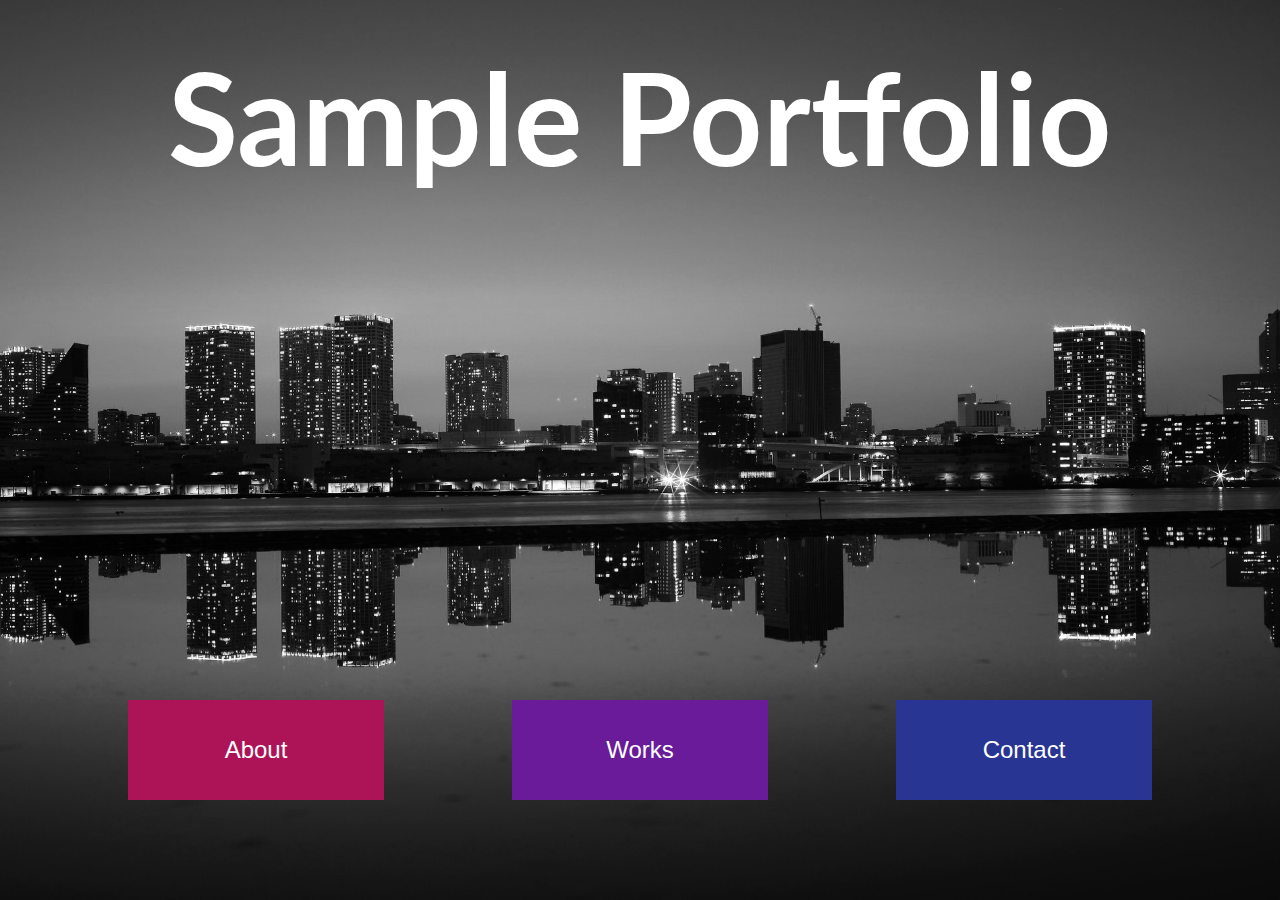
<file: 2/index.html>
<!DOCTYPE html>
<html lang="ja">
<head>
  <meta charset="UTF-8" />
  <meta name="viewport" content="width=device-width,initial-scale=1.0" />
  <title>Micro Interaction Sample</title>
  <meta http-equiv="X-UA-Compatible" content="IE=edge" />
  <!-- ウェブフォントを読み込む（装飾目的） -->
  <link href="https://fonts.googleapis.com/css?family=Lato:100" rel="stylesheet" />
  <link rel="stylesheet" href="main.css" />
  <script defer src="main.js"></script>
</head>
<body>

  <h1>Sample Portfolio</h1>

  <!-- 遷移リンクのボタン -->
  <div class="link link-1">
    <button class="open" data-target="1">About</button>
  </div>

  <div class="link link-2">
    <button class="open" data-target="2">Works</button>
  </div>

  <div class="link link-3">
    <button class="open" data-target="3">Contact</button>
  </div>

  <!-- 遷移先画面 -->
  <div class="detail detail-1">
    <h2>About</h2>
    <div class="desc">
      <p class="dummy_100"></p>
      <p class="dummy_100"></p>
      <p class="dummy_100"></p>
      <p class="dummy_100"></p>
      <p class="dummy_100"></p>
      <p class="dummy_100"></p>
      <p class="dummy_100"></p>
      <p class="dummy_100"></p>
      <p class="dummy_80"></p>
    </div>

    <div class="ui">
      <button class="close">Close</button>
    </div>
  </div>

  <div class="detail detail-2">
    <h2>Works</h2>
    <ul>
      <li></li>
      <li></li>
      <li></li>
      <li></li>
      <li></li>
      <li></li>
      <li></li>
      <li></li>
      <li></li>
      <li></li>
    </ul>
    <div class="ui">
      <button class="close">Close</button>
    </div>
  </div>

  <div class="detail detail-3">
    <h2>Contact</h2>
    <div class="desc">
      <p class="dummy_100"></p>
      <p class="dummy_100"></p>
      <p class="dummy_100"></p>
      <p class="dummy_100"></p>
      <p class="dummy_100"></p>
      <p class="dummy_100"></p>
      <p class="dummy_80"></p>
    </div>
    <div class="ui">
      <button class="close">Close</button>
    </div>
  </div>
</body>
</html>
</file>
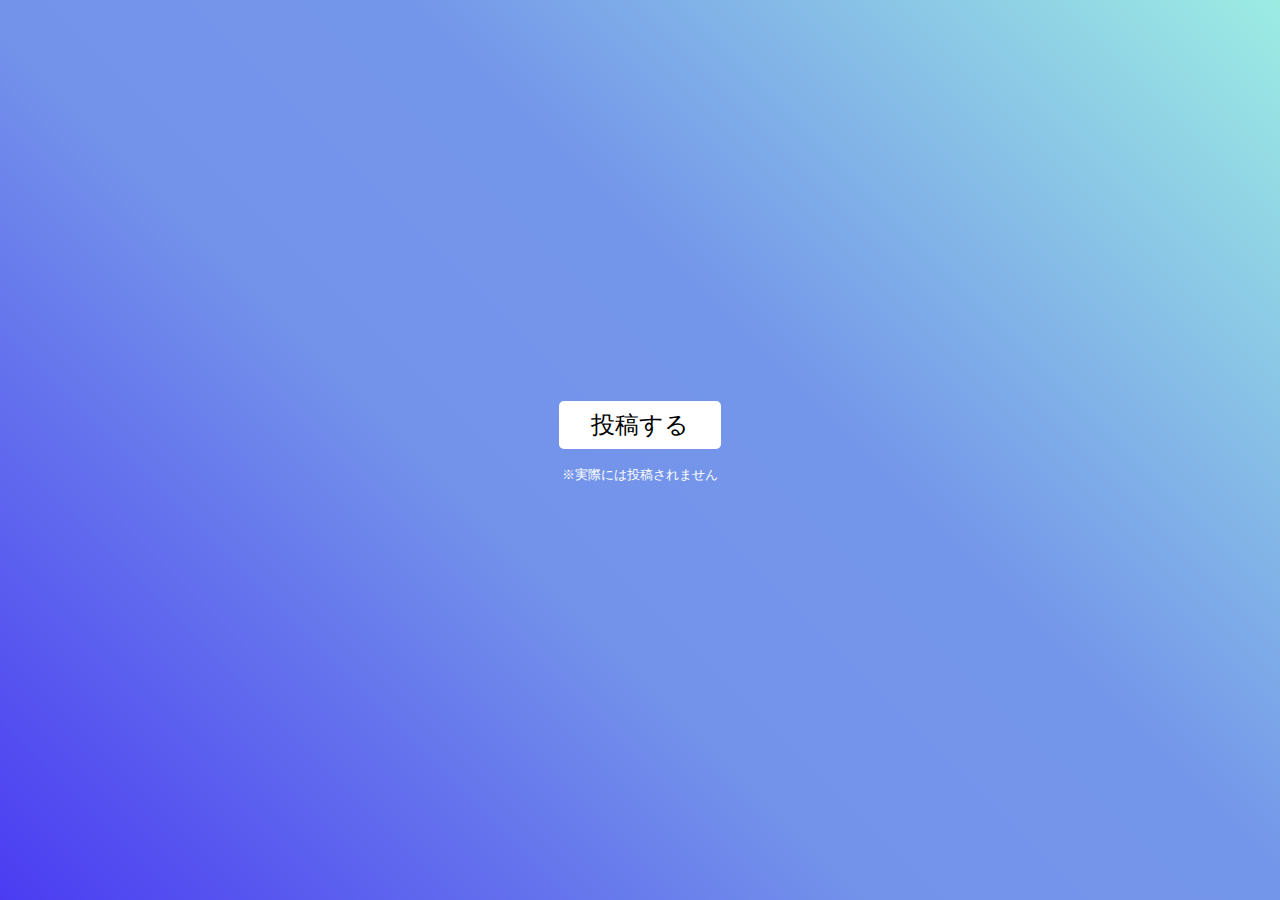
<file: 1/sample_1.html>
<!DOCTYPE html>
<html lang="ja">
<head>
  <meta charset="UTF-8" />
  <meta name="viewport" content="width=device-width,initial-scale=1.0" />
  <title>Micro Interaction Sample</title>
  <meta http-equiv="X-UA-Compatible" content="IE=edge" />
  <style>

    body {
      margin: 0;
      padding: 0;
    }

    .container {
      position: absolute;
      width: 100vw;
      height: 100vh;

      display: flex;
      justify-content: center;
      align-items: center;

      background-image: linear-gradient(
        -135deg,
        #9cece3 0%,
        #7496ea 40%,
        #7393ea 60%,
        #4b3cf2 100%
      );
    }

    /* ========================== */
    /* ダミーのユーザーインターフェース */
    /* ========================== */

    .ui_container {
      color: white;
      text-align: center;
    }

    .ui_container button {
      background: white;
      border: none;
      cursor: pointer;
      appearance: none;
      color: #000;
      border-radius: 5px;
      padding: 0.5rem 2rem;
      font-size: 1.5rem;
    }


    /* ========================== */
    /* SVG関連 */
    /* ========================== */

    .svg_container {
      width: 128px;
      height: 128px;
      position: relative;
      overflow: hidden;

      /* 初期状態では非表示にしておく */
      display: none;
    }

    svg.arc_base, svg.arc {
      position: absolute;
      top: 0;
      left: 0;
    }

    /* ========================== */
    /* 回転している円弧 */
    /* ========================== */

    svg.arc {
      animation: arc-anim 1s infinite linear;
    }

    @keyframes arc-anim {
      0% {
        transform: rotate(0deg);
      }
      100% {
        transform: rotate(360deg);
      }
    }
  </style>
</head>
<body>
  <div class="container">

    <div class="ui_container">
      <button>投稿する</button>
      <p>
        <small>※実際には投稿されません</small>
      </p>
    </div>


    <div class="svg_container">

      <!-- 半透明の円周 -->
      <svg class="arc_base"
           width="128" height="128" viewBox="0 0 512 512">
        <circle
          cx="256" cy="256"
          r="180"
          stroke="white"
          stroke-width="40"
          opacity="0.5"
          fill="none"></circle>
      </svg>

      <!-- 白い円弧 -->
      <svg class="arc"
           width="128" height="128" viewBox="0 0 512 512">
        <g transform="translate(256, 256)">
          <path d="M 180,0 a 180 180 0 1 1 0, -1"
                fill="none"
                stroke="white"
                stroke-width="40"
                stroke-dasharray="1256"
                stroke-dashoffset="1000"></path>
        </g>
      </svg>

    </div>

  </div>

  <script>

    // ボタンをクリックしたら
    document.querySelector('.ui_container button')
      .addEventListener('click', function () {
        // 読み込み表示に切り替わる処理
        document.querySelector('.ui_container').style.display = 'none';
        document.querySelector('.svg_container').style.display = 'block';
    });

  </script>
</body>
</html>
</file>
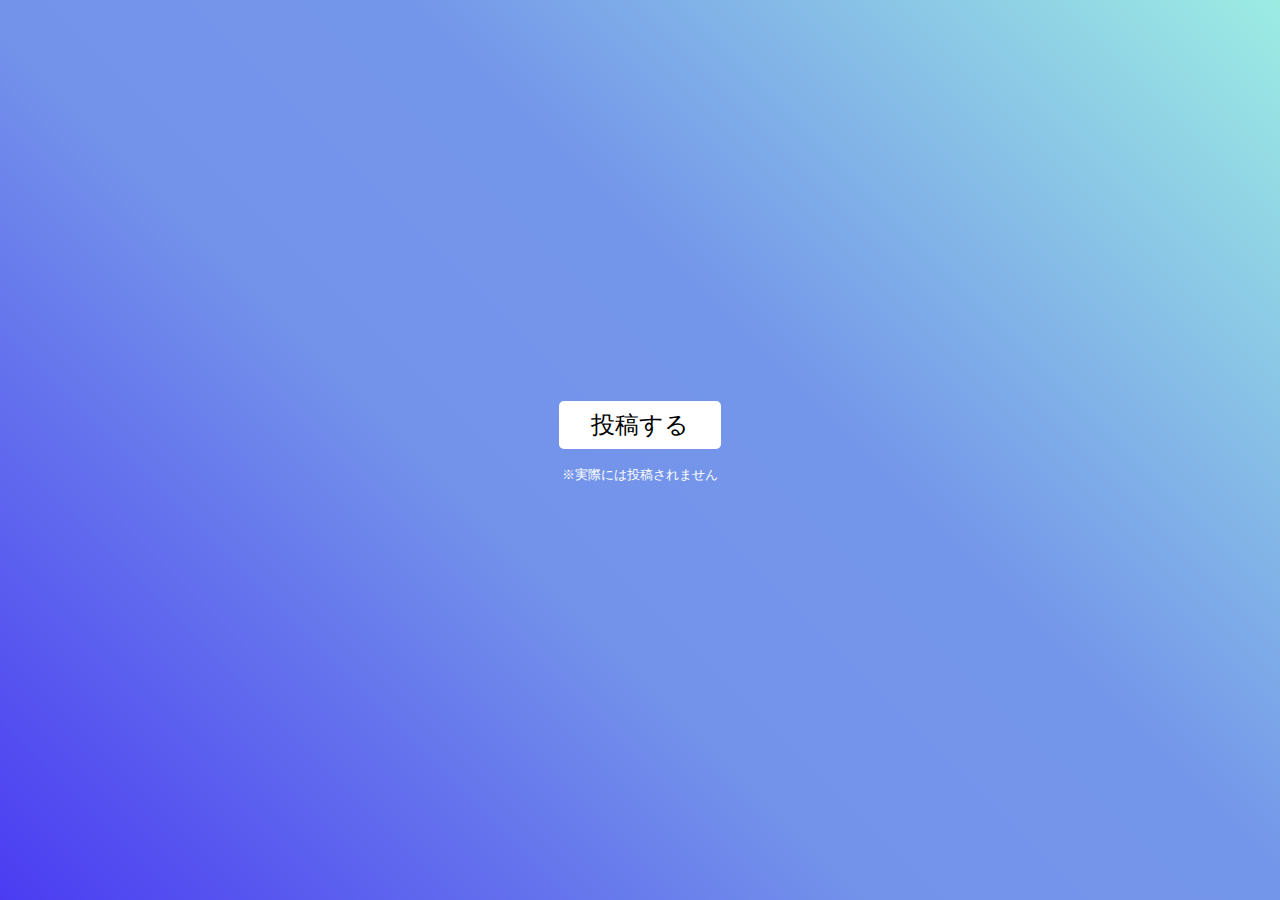
<file: 1/sample_2.html>
<!DOCTYPE html>
<html lang="ja">
<head>
  <meta charset="UTF-8" />
  <meta name="viewport" content="width=device-width,initial-scale=1.0" />
  <title>Micro Interaction Sample</title>
  <meta http-equiv="X-UA-Compatible" content="IE=edge" />
  <style>

    body {
      margin: 0;
      padding: 0;
    }

    .container {
      position: absolute;
      width: 100vw;
      height: 100vh;

      display: flex;
      justify-content: center;
      align-items: center;

      background-image: linear-gradient(
        -135deg,
        #9cece3 0%,
        #7496ea 40%,
        #7393ea 60%,
        #4b3cf2 100%
      );
    }

    /* ========================== */
    /* ダミーのユーザーインターフェース */
    /* ========================== */

    .ui_container {
      color: white;
      text-align: center;
    }

    .ui_container button {
      background: white;
      border: none;
      cursor: pointer;
      appearance: none;
      color: #000;
      border-radius: 5px;
      padding: 0.5rem 2rem;
      font-size: 1.5rem;
    }


    /* ========================== */
    /* SVG関連 */
    /* ========================== */

    .svg_container {
      width: 128px;
      height: 128px;
      position: relative;
      overflow: hidden;

      /* 初期状態では非表示にしておく */
      display: none;
    }

    svg.arc_base, svg.arc, svg.circle, svg.check {
      position: absolute;
      top: 0;
      left: 0;
    }

    /* ========================== */
    /* 回転している円弧 */
    /* ========================== */

    svg.arc {
      animation: arc-anim 1s infinite linear;
    }

    @keyframes arc-anim {
      0% {
        transform: rotate(0deg);
      }
      100% {
        transform: rotate(360deg);
      }
    }

    /* ========================== */
    /* 最後に出現する外円 */
    /* ========================== */

    svg.circle {
      transform-origin: 50%; /* 基準点を中心に */
      transform: scale(0); /* はじめは0%の大きさに */
    }

    .complete svg.circle {
      /* 0.5秒かけて大きくなる。加減速はeaseOutBackという種類で指定 */
      transition: all 0.5s cubic-bezier(0.175, 0.885, 0.32, 1.275);
      transform: scale(1); /* 100%の大きさへ */
    }

    /* ========================== */
    /* チェックマーク */
    /* ========================== */
    svg.check {
      transform-origin: 50%;/* 基準点を中心に */
      transform: scale(0); /* はじめは0%の大きさに */
    }

    .complete svg.check {
      /* 0.5秒かけて大きくなる。加減速はeaseOutBackという種類で指定 */
      transition: all 0.5s cubic-bezier(0.175, 0.885, 0.32, 1.275);
      /* 0.3秒遅れて表示させる */
      transition-delay: 0.3s;

      transform: scale(1); /* 100%の大きさへ */
    }

  </style>
</head>
<body>

  <div class="container">

    <div class="ui_container">
      <button>投稿する</button>
      <p>
        <small>※実際には投稿されません</small>
      </p>
    </div>


    <div class="svg_container">

      <!-- 半透明の円周 -->
      <svg class="arc_base"
           width="128" height="128" viewBox="0 0 512 512">
        <circle
          cx="256" cy="256"
          r="180"
          stroke="white"
          stroke-width="40"
          opacity="0.5"
          fill="none"></circle>
      </svg>

      <!-- 白い円弧 -->
      <svg class="arc"
           width="128" height="128" viewBox="0 0 512 512">
        <g transform="translate(256, 256)">
          <path d="M 180,0 a 180 180 0 1 1 0, -1"
                fill="none"
                stroke="white"
                stroke-width="40"
                stroke-dasharray="1256"
                stroke-dashoffset="1000"></path>
        </g>
      </svg>

      <!-- 白い円 -->
      <svg class="circle"
           width="128" height="128" viewBox="0 0 512 512">
        <circle
          cx="256" cy="256"
          r="200"
          fill="white" />
      </svg>

      <!-- 青色のチェックマーク -->
      <svg class="check"
           width="128" height="128" viewBox="0 0 512 512">
        <g fill="#7393ea">
          <g transform="translate(215, 351) rotate(270)">
            <g transform="rotate(45)">
              <rect x="-25" y="-25" width="250" height="50"></rect>
            </g>
            <g transform="rotate(-45)">
              <rect x="-25" y="-25" width="150" height="50"></rect>
            </g>
          </g>
        </g>
      </svg>
    </div>

  </div>

  <script>

    // ボタンをクリックしたら
    document.querySelector('.ui_container button').addEventListener('click',
      function () {
        // 読み込み表示に切り替わる処理
        document.querySelector('.ui_container').style.display = 'none';
        document.querySelector('.svg_container').style.display = 'block';

        // 3秒、経過したら
        setTimeout(function () {
          // 完了フラグをたてる
          document.querySelector('.svg_container')
            .className += ' complete';
        }, 3000);
      });

  </script>

</body>
</html>
</file>
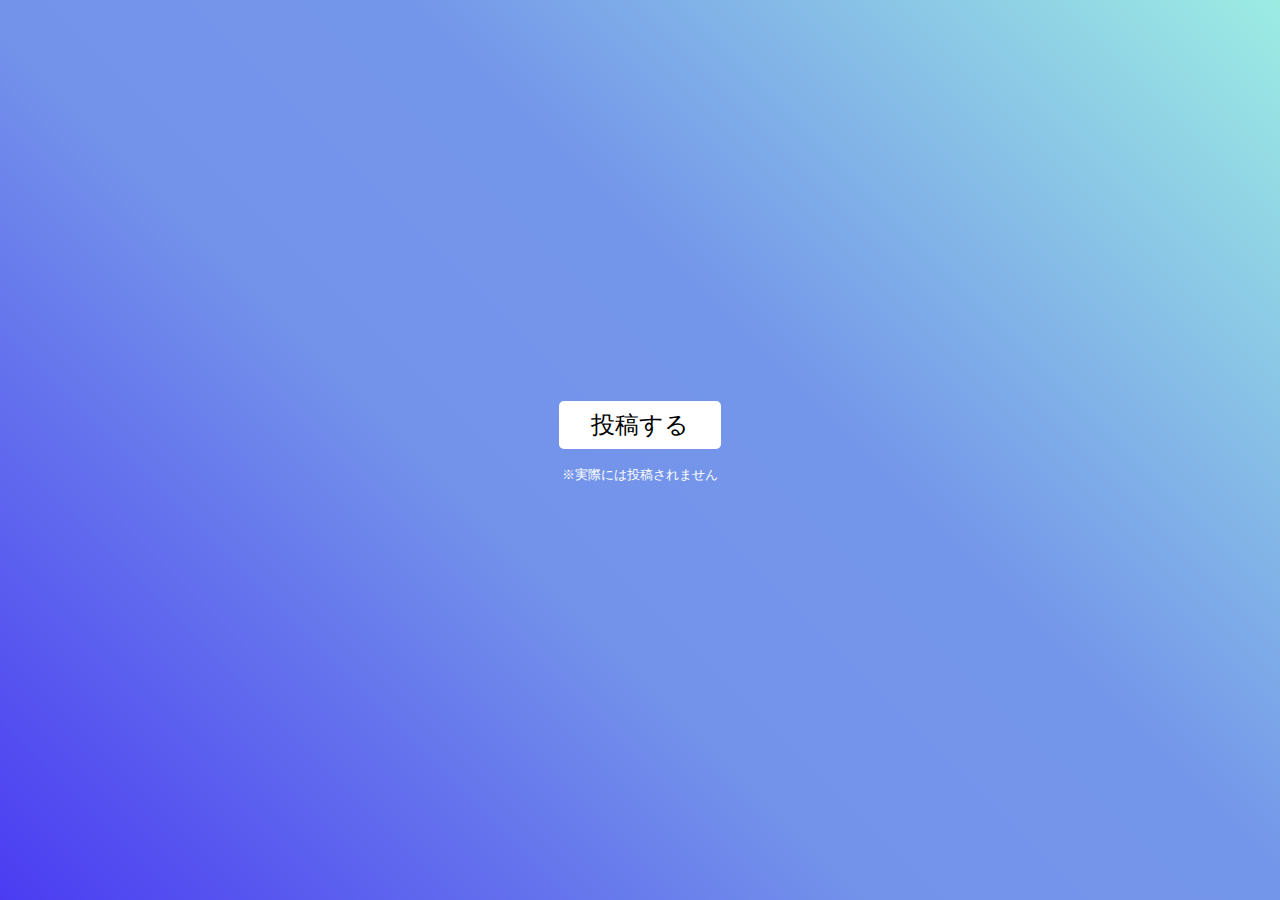
<file: 1/sample_3.html>
<!DOCTYPE html>
<html lang="ja">
<head>
  <meta charset="UTF-8" />
  <meta name="viewport" content="width=device-width,initial-scale=1.0" />
  <meta http-equiv="X-UA-Compatible" content="IE=edge" />
  <title>Micro Interaction Sample</title>

  <style>
    /* ========================== */
    /* はじめに回転している円弧 */
    /* ========================== */

    .arc {
      fill: red;
      transform: translate(256px, 256px) rotate(-90deg);
      stroke-dasharray: 1256;
      stroke-dashoffset: 1000;
      animation: arc-anim 1s infinite linear;
    }

    .complete .arc {
      transition: all 1s 0.3s;
      stroke-dashoffset: 0;
    }

    .complete .loading {
      transform-origin: 50%;
      animation: loading-anim 0.4s cubic-bezier(0.55, 0.055, 0.675, 0.19) 0.5s forwards;
    }

    @keyframes arc-anim {
      0% {
        transform: translate(256px, 256px) rotate(0deg);
      }
      100% {
        transform: translate(256px, 256px) rotate(360deg);
      }
    }

    @keyframes loading-anim {
      0% {
        transform: scale(1);
      }
      100% {
        transform: scale(0.8);
        opacity: 0;
      }
    }

    /* ========================== */
    /* 最後に出現する外円 */
    /* ========================== */

    .circle {
      transform-origin: 50%;
      transform: scale(0);
    }

    .complete .circle {
      animation: circle 0.5s cubic-bezier(0.175, 0.885, 0.32, 1.275) 0.9s forwards;
    }

    @keyframes circle {
      0% {
        transform: scale(0);
      }
      100% {
        transform: scale(1);
      }
    }

    /* ========================== */
    /* 横棒1 */
    /* ========================== */

    .rect1 {
      transform-origin: -25px;
      transform: scaleX(2.5);
    }

    .complete .rect1 {

      animation: rect1-anim 1s 0.3s forwards;
    }

    @keyframes rect1-anim {

      20% {
        transform: scaleX(1);
      }
      70% {
        transform: scaleX(1);
      }
      100% {
        transform: scaleX(4.5);
      }
    }

    /* ========================== */
    /* 横棒2 */
    /* ========================== */

    .rect2 {
      transform-origin: -25px;
      transform: scaleX(2.5);
    }

    .complete .rect2 {
      animation: rect2-anim 1s 0.3s forwards;

    }

    @keyframes rect2-anim {
      20% {
        transform: scaleX(1);
      }
      70% {
        transform: scaleX(1);
      }
      100% {
        transform: scaleX(2.5);
      }
    }

    /* ========================== */
    /* 横棒3 */
    /* ========================== */

    .rect3 {
      transform-origin: -25px;
    }

    .complete .rect3 {
      animation: rect3-anim 1s 0.3s forwards;

    }

    @keyframes rect3-anim {
      20% {
        transform: scaleX(0);
      }
      100% {
        transform: scaleX(0);
      }
    }

    /* ========================== */
    /* 横棒の親グループ */
    /* ========================== */

    .mark {
      transition: all 0.2s;
      fill: white;
      transform: translate(256px, 200px) rotate(90deg);
    }

    .complete .mark {
      animation: rect-container-anim 1.3s 0.3s cubic-bezier(0.23, 1, 0.32, 1) forwards;
    }

    @keyframes rect-container-anim {
      50% {
        transform: translate(209px, 351px) rotate(270deg) scale(0.8);
      }
      100% {
        fill: #7393ea;
        transform: translate(209px, 351px) rotate(270deg) scale(1.2);
      }
    }
  </style>
  
  <style>

    body {
      margin: 0;
      padding: 0;
    }

    .container {
      position: absolute;
      width: 100vw;
      height: 100vh;

      display: flex;
      justify-content: center;
      align-items: center;

      background-image: linear-gradient(
        -135deg,
        #9cece3 0%,
        #7496ea 40%,
        #7393ea 60%,
        #4b3cf2 100%
      );
    }

    /* ========================== */
    /* ダミーのユーザーインターフェース */
    /* ========================== */

    .ui_container {
      color: white;
      text-align: center;
    }

    .ui_container button {
      background: white;
      border: none;
      cursor: pointer;
      appearance: none;
      color: #000;
      border-radius: 5px;
      padding: 0.5rem 2rem;
      font-size: 1.5rem;
    }


    /* ========================== */
    /* SVG関連 */
    /* ========================== */

    .svg_container {
      width: 128px;
      height: 128px;
      position: relative;
      overflow: hidden;

      /* 初期状態では非表示にしておく */
      display: none;
    }

  </style>
</head>
<body>

  <div class="container">

    <div class="ui_container">
      <button>投稿する</button>
      <p>
        <small>※実際には投稿されません</small>
      </p>
    </div>

    <div class="svg_container">
      <svg viewBox="0 0 512 512" width="128" height="128">

        <g id="status">
          <g class="loading">

            <circle
              cx="256" cy="256"
              r="180"
              stroke="white"
              stroke-width="40"
              opacity="0.5"
              fill="none"></circle>

            <g class="arc">
              <path d="M 180,0 a 180 180 0 1 1 0, -1" fill="none"
                    stroke="white" stroke-width="40"></path>
            </g>
          </g>

          <circle
            class="circle"
            cx="256" cy="256"
            r="200"
            fill="white" />

          <g class="mark">
            <g transform="rotate(45)">
              <rect x="-25" y="-25" class="rect1" width="50" height="50"></rect>
            </g>
            <g transform="rotate(-45)">
              <rect x="-25" y="-25" class="rect2" width="50" height="50"></rect>
            </g>

            <g>
              <rect x="-10" y="-25" class="rect3" width="150" height="50"></rect>
            </g>
          </g>

        </g>
      </svg>
    </div>

  </div>

  <script>

    // ボタンをクリックしたら読み込み表示に切り替わる処理
    document.querySelector('.ui_container button').addEventListener('click', function () {
      document.querySelector('.ui_container').style.display = 'none';
      document.querySelector('.svg_container').style.display = 'block';

      setTimeout(function () {
        // 数秒ほど経過したら完了フラグをたてる
        document.querySelector('.svg_container')
          .className += ' complete';
      }, 3000);
    });

  </script>

</body>
</html>
</file>
<file: 2/main.css>
@charset "UTF-8";
html {
  height: 100%;
}

body {
  margin: 0;
  padding: 0;
  width: 100%;
  height: 100%;
  overflow: hidden;
  /* ウェブフォントを指定 */
  font-family: 'Lato', sans-serif;
  font-weight: 100;
  /* 背景表示 */
  background-image: url("images/bg.jpg");
  background-size: cover;
  background-position: center;
}

button {
  /* ボタン要素のデフォルトスタイルをリセット */
  border: none;
  cursor: pointer;
  appearance: none;
  background: transparent;
  border-radius: 5px;
  padding: 0.5rem 2rem;
  font-size: 1.5rem;
  font-weight: inherit;
  user-select: none;
}

/* タイトル表示 */
h1 {
  font-size: calc(100vw / 10);
  text-align: center;
  margin: 0;
  padding: 40px 0 0 0;
  color: white;
}

.link {
  width: 20vw;
  height: 100px;
  position: absolute;
  top: 0;
  left: 0;
  color: white;
  font-size: 2rem;
  /* トランジションの時間 */
  transition: all 0.5s;
  /*  各ボタンの位置と色 */
}
.link button {
  color: white;
  width: 100%;
  height: 100%;
  /* モーション用の指定 */
  transition: all 0.1s;
}
.link.link-1 {
  transform: translate(10vw, calc(100vh - 200px));
  background: #ad1457;
}
.link.link-2 {
  transform: translate(40vw, calc(100vh - 200px));
  background: #6a1b9a;
}
.link.link-3 {
  transform: translate(70vw, calc(100vh - 200px));
  background: #283593;
}
.link.show {
  width: 100vw;
  height: 100vh;
  transform: translate(0, 0);
  z-index: 10;
}
.link.show button {
  opacity: 0;
}

.detail {
  /* 画面全体を覆うように左上に配置 */
  position: absolute;
  width: 100%;
  height: 100%;
  left: 0;
  top: 0;
  padding: 40px;
  box-sizing: border-box;
  overflow: auto;
  z-index: 11;
  /* 非表示に設定しておく */
  visibility: hidden;
  /* Closeボタン */
  /* 出現モーション */
}
.detail h2 {
  font-size: 3rem;
  color: white;
  margin: 0 0 1rem;
  /* モーション用の指定 */
  transition: all 0.3s;
  transform: translate(0px, 30px);
  opacity: 0;
}
.detail .desc {
  /* モーション用の指定 */
  transition: all 0.3s;
  transform: translate(0px, 30px);
  opacity: 0;
}
.detail .desc p.dummy_100 {
  background: white;
  width: 100%;
  height: 1rem;
}
.detail .desc p.dummy_80 {
  background: white;
  width: 80%;
  height: 1rem;
}
.detail .ui {
  margin-top: 2rem;
  text-align: center;
  /* モーション用の指定 */
  transition: all 0.3s;
  transform: translate(0px, 30px);
  opacity: 0;
}
.detail ul {
  /* 格子状に配置 */
  display: grid;
  grid-template-columns: repeat(auto-fill, 150px);
  gap: 20px;
  padding: 0;
  margin: 0;
  list-style: none;
}
.detail ul > li {
  width: 150px;
  height: 150px;
  background: white;
  /* モーション用の指定 */
  transition: all 0.5s;
  transform: translate(0px, 30px);
  opacity: 0;
}
.detail button.close {
  background: white;
  color: black;
}
.detail.show {
  /* 表示状態へ変更する */
  visibility: visible;
}
.detail.show h2 {
  /* 見出しの出現 */
  transition: all 0.75s;
  transition-delay: 200ms;
  transform: translate(0, 0);
  opacity: 1;
}
.detail.show .desc {
  /* 文章の出現 */
  transition: all 0.75s;
  transition-delay: 350ms;
  transform: translate(0, 0);
  opacity: 1;
}
.detail.show .ui {
  /* Closeボタンの出現 */
  transition: all 0.75s;
  transition-delay: 500ms;
  transform: translate(0, 0);
  opacity: 1;
}
.detail.show li {
  /* サムネイルの出現 */
  transition: all 0.75s;
  transform: translate(0, 0);
  opacity: 1;
}
.detail.show li:nth-child(0) {
  transition-delay: 300ms;
}
.detail.show li:nth-child(1) {
  transition-delay: 330ms;
}
.detail.show li:nth-child(2) {
  transition-delay: 360ms;
}
.detail.show li:nth-child(3) {
  transition-delay: 390ms;
}
.detail.show li:nth-child(4) {
  transition-delay: 420ms;
}
.detail.show li:nth-child(5) {
  transition-delay: 450ms;
}
.detail.show li:nth-child(6) {
  transition-delay: 480ms;
}
.detail.show li:nth-child(7) {
  transition-delay: 510ms;
}
.detail.show li:nth-child(8) {
  transition-delay: 540ms;
}
.detail.show li:nth-child(9) {
  transition-delay: 570ms;
}
.detail.show li:nth-child(10) {
  transition-delay: 600ms;
}
</file>
